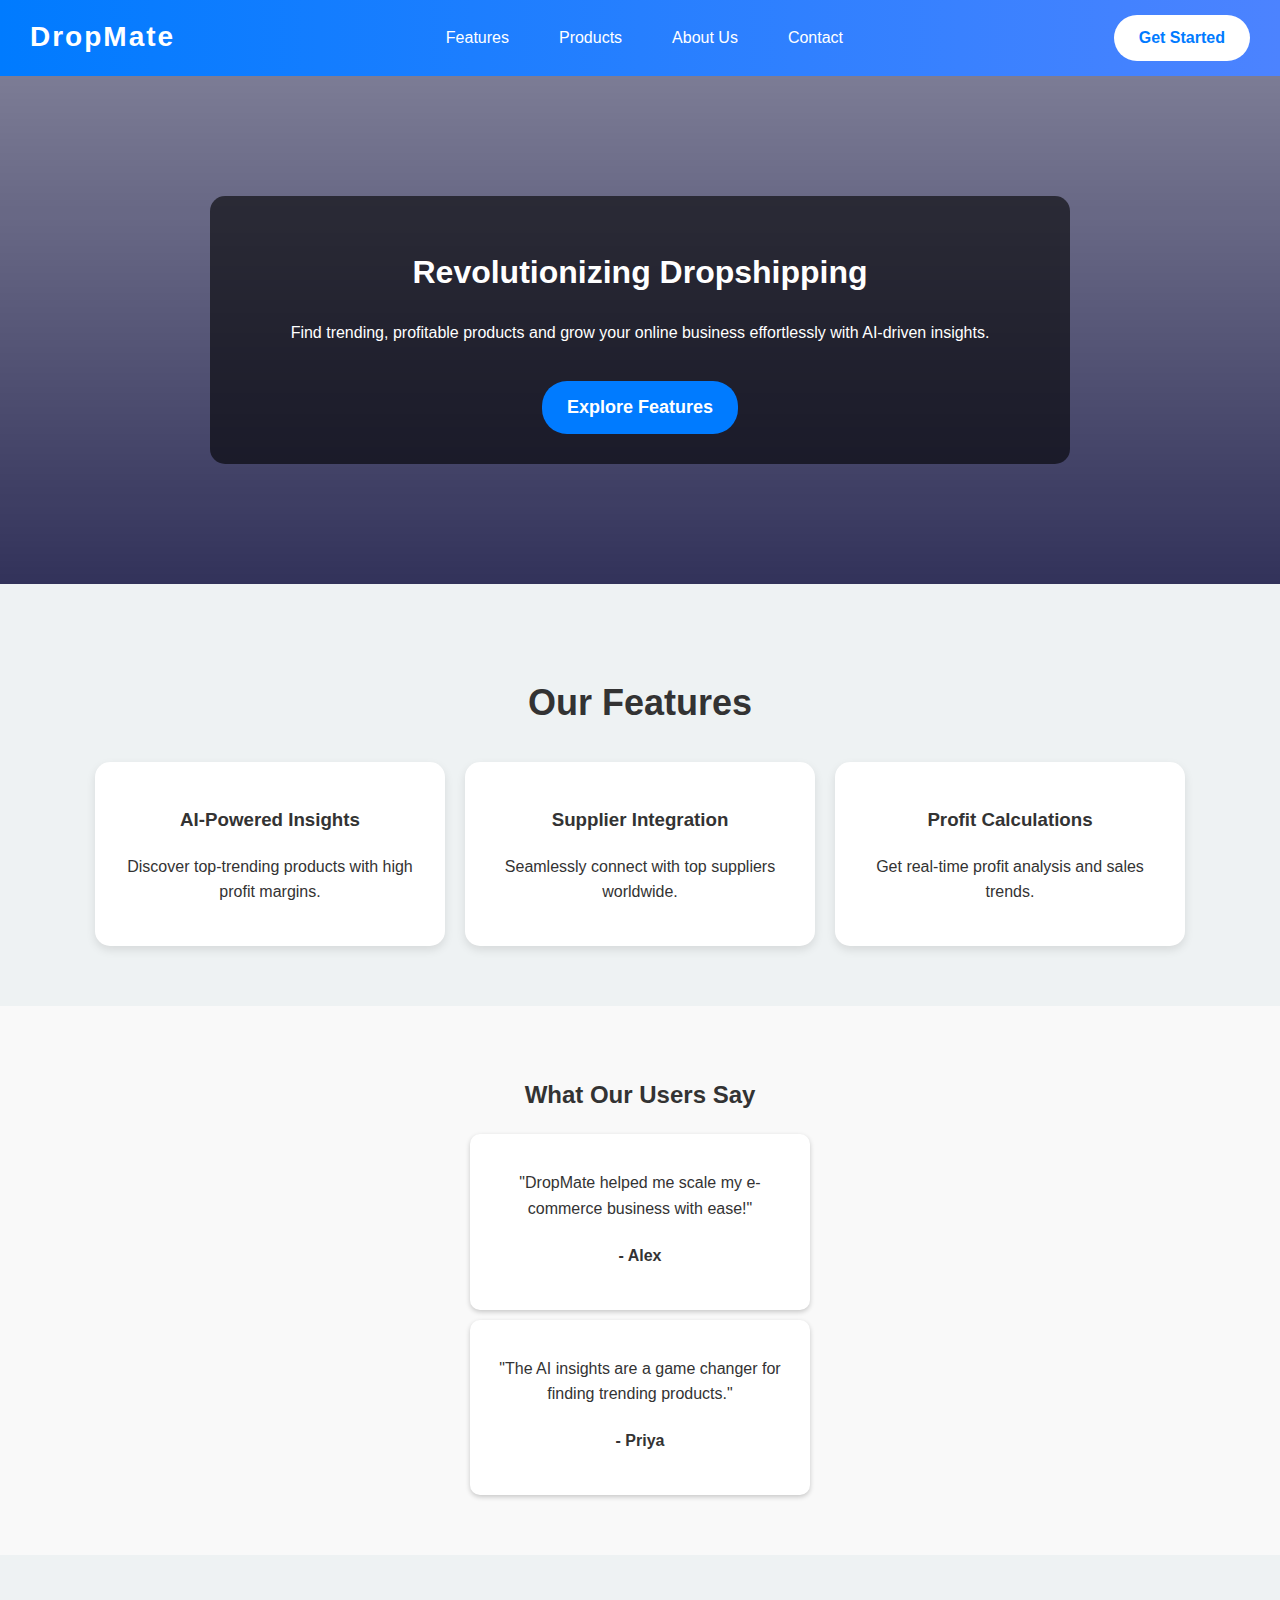
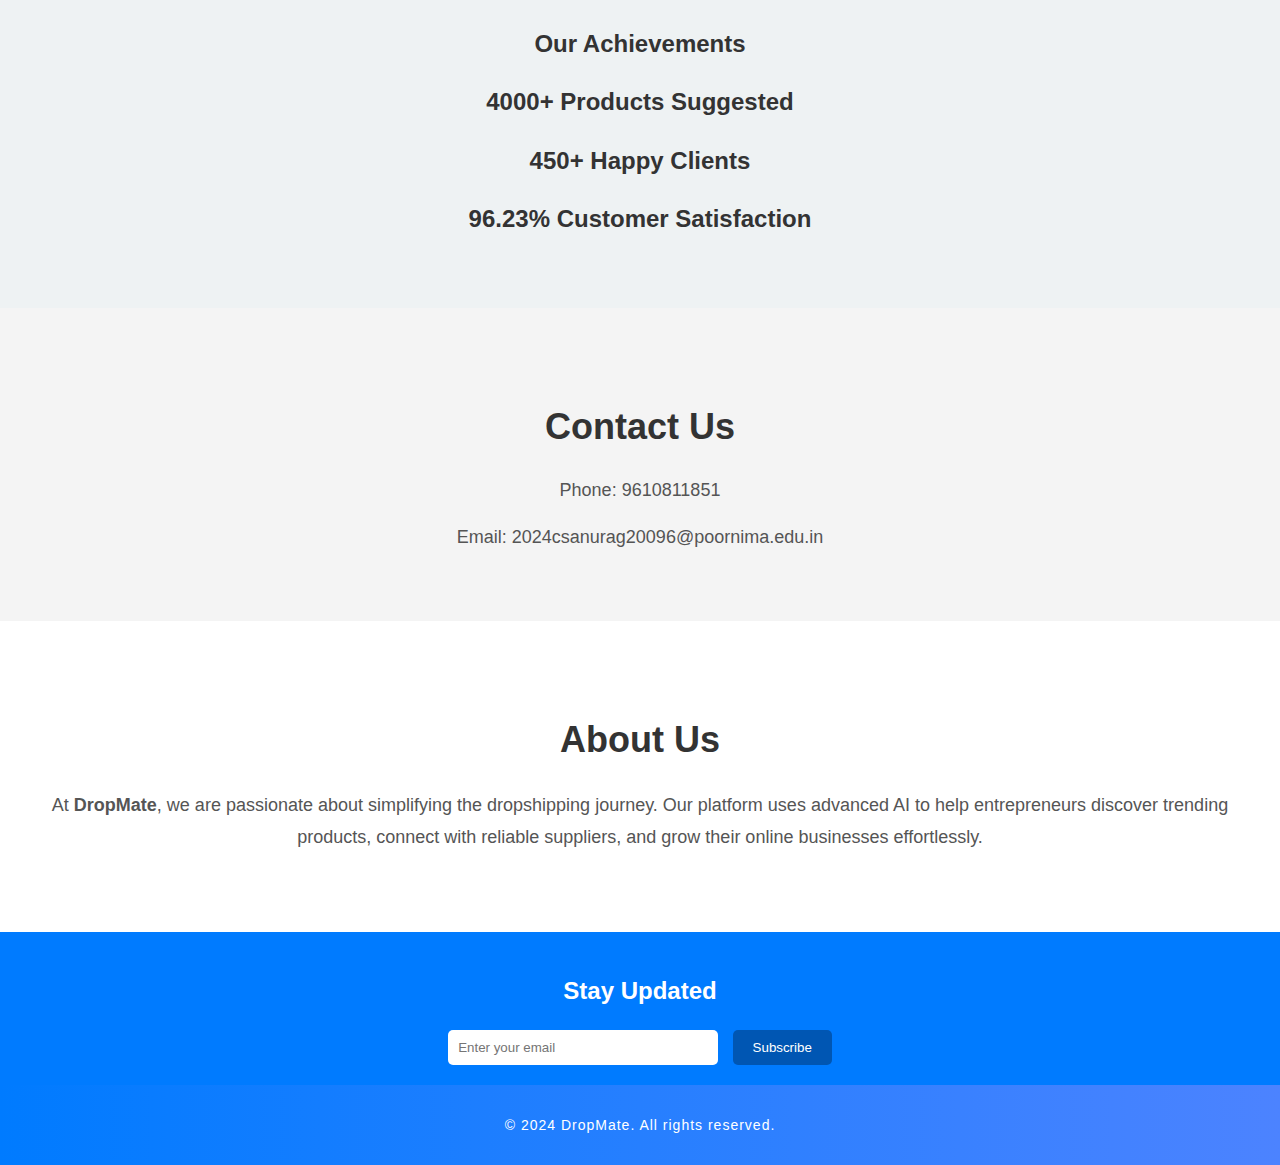
<file: index.html>
<!DOCTYPE html>
<html >
<head>
    <meta charset="UTF-8">
    <meta name="viewport" content="width=device-width, initial-scale=1.0">
    <title>DropMate</title>
    <link rel="stylesheet" href="styles.css">
    <link rel="1.html">
    <style>
        html {
            scroll-behavior: smooth;
        }

        body {
            margin: 0;
            font-family: Arial, sans-serif;
        }

        .testimonials {
            background-color: #f9f9f9;
            padding: 50px 20px;
            text-align: center;
        }

        .testimonial-card {
            background: white;
            border-radius: 10px;
            padding: 20px;
            margin: 10px auto;
            max-width: 300px;
            box-shadow: 0 2px 5px rgba(0, 0, 0, 0.2);
        }

        .newsletter {
            background-color: #007BFF;
            color: white;
            text-align: center;
            padding: 20px;
        }

        .newsletter input {
            padding: 10px;
            width: 250px;
            margin-right: 10px;
            border-radius: 5px;
            border: none;
        }

        .newsletter button {
            padding: 10px 20px;
            background: #0056b3;
            color: white;
            border: none;
            border-radius: 5px;
        }

        .back-to-top {
            position: fixed;
            bottom: 20px;
            right: 20px;
            background: #007BFF;
            color: white;
            border: none;
            border-radius: 50%;
            width: 50px;
            height: 50px;
            display: flex;
            align-items: center;
            justify-content: center;
            font-size: 18px;
            cursor: pointer;
            display: none;
        }

        .stats {
            background-color: #eef2f3;
            padding: 50px 20px;
            text-align: center;
        }

        .stats .stat {
            font-size: 24px;
            font-weight: bold;
            margin: 20px 0;
        }
    </style>
</head>
<body>
    <header class="navbar">
        <div class="logo">DropMate</div>
        <nav>
            <ul class="nav-links">
                <li><a href="#features">Features</a></li>
                <li><a href="productlist.html">Products</a></li>
                <li><a href="#about-us">About Us</a></li>
                <li><a href="#contact">Contact</a></li>
            </ul>
        </nav>
        <a href="login.html" class="btn" id="get-started">Get Started</a>
    </header>

    <section class="hero">
        <div class="hero-content">
            <h1>Revolutionizing Dropshipping</h1>
            <p>Find trending, profitable products and grow your online business effortlessly with AI-driven insights.</p>
            <a href="#features" class="cta-btn">Explore Features</a>
        </div>
    </section>

    <section id="features" class="features">
        <h2>Our Features</h2>
        <div class="feature-cards">
            <div class="card">
                <h3>AI-Powered Insights</h3>
                <p>Discover top-trending products with high profit margins.</p>
            </div>
            <div class="card">
                <h3>Supplier Integration</h3>
                <p>Seamlessly connect with top suppliers worldwide.</p>
            </div>
            <div class="card">
                <h3>Profit Calculations</h3>
                <p>Get real-time profit analysis and sales trends.</p>
            </div>
        </div>
    </section>

    <!-- Testimonials Section -->
    <section class="testimonials">
        <h2>What Our Users Say</h2>
        <div class="testimonial-card">
            <p>"DropMate helped me scale my e-commerce business with ease!"</p>
            <h4>- Alex</h4>
        </div>
        <div class="testimonial-card">
            <p>"The AI insights are a game changer for finding trending products."</p>
            <h4>- Priya</h4>
        </div>
    </section>

    <!-- Stats Section -->
    <section class="stats">
        <h2>Our Achievements</h2>
        <div class="stat">4000+ Products Suggested</div>
        <div class="stat">450+ Happy Clients</div>
        <div class="stat">96.23% Customer Satisfaction</div>
    </section>

    <section id="contact" class="contact-section">
        <h2>Contact Us</h2>
        <p>Phone: 9610811851</p>
        <p>Email: 2024csanurag20096@poornima.edu.in</p>
    </section>

    <section id="about-us" class="about-us-section">
        <h2>About Us</h2>
        <p>
            At <strong>DropMate</strong>, we are passionate about simplifying the dropshipping journey. Our platform uses advanced AI to help entrepreneurs discover trending products, connect with reliable suppliers, and grow their online businesses effortlessly.
        </p>
    </section>

    <!-- Newsletter Section -->
    <section class="newsletter">
        <h2>Stay Updated</h2>
        <input type="email" placeholder="Enter your email" />
        <button>Subscribe</button>
    </section>

    <footer class="footer">
        <p>&copy; 2024 DropMate. All rights reserved.</p>
    </footer>

    <button class="back-to-top" onclick="scrollToTop()">↑</button>

    <script>
        // Smooth scroll ke liye
        document.querySelectorAll('a[href^="#"]').forEach(anchor => {
            anchor.addEventListener('click', function (e) {
                e.preventDefault();
                const target = document.querySelector(this.getAttribute('href'));
                target.scrollIntoView({
                    behavior: 'smooth',
                    block: 'start',
                });
            });
        });

        // niche se uper Button
        const backToTop = document.querySelector('.back-to-top');
        window.addEventListener('scroll', () => {
            if (window.scrollY > 300) {
                backToTop.style.display = 'flex';
            } else {
                backToTop.style.display = 'none';
            }
        });

        function scrollToTop() {
            window.scrollTo({
                top: 0,
                behavior: 'smooth',
            });
        }
    </script>
</body>
</html>
</file>
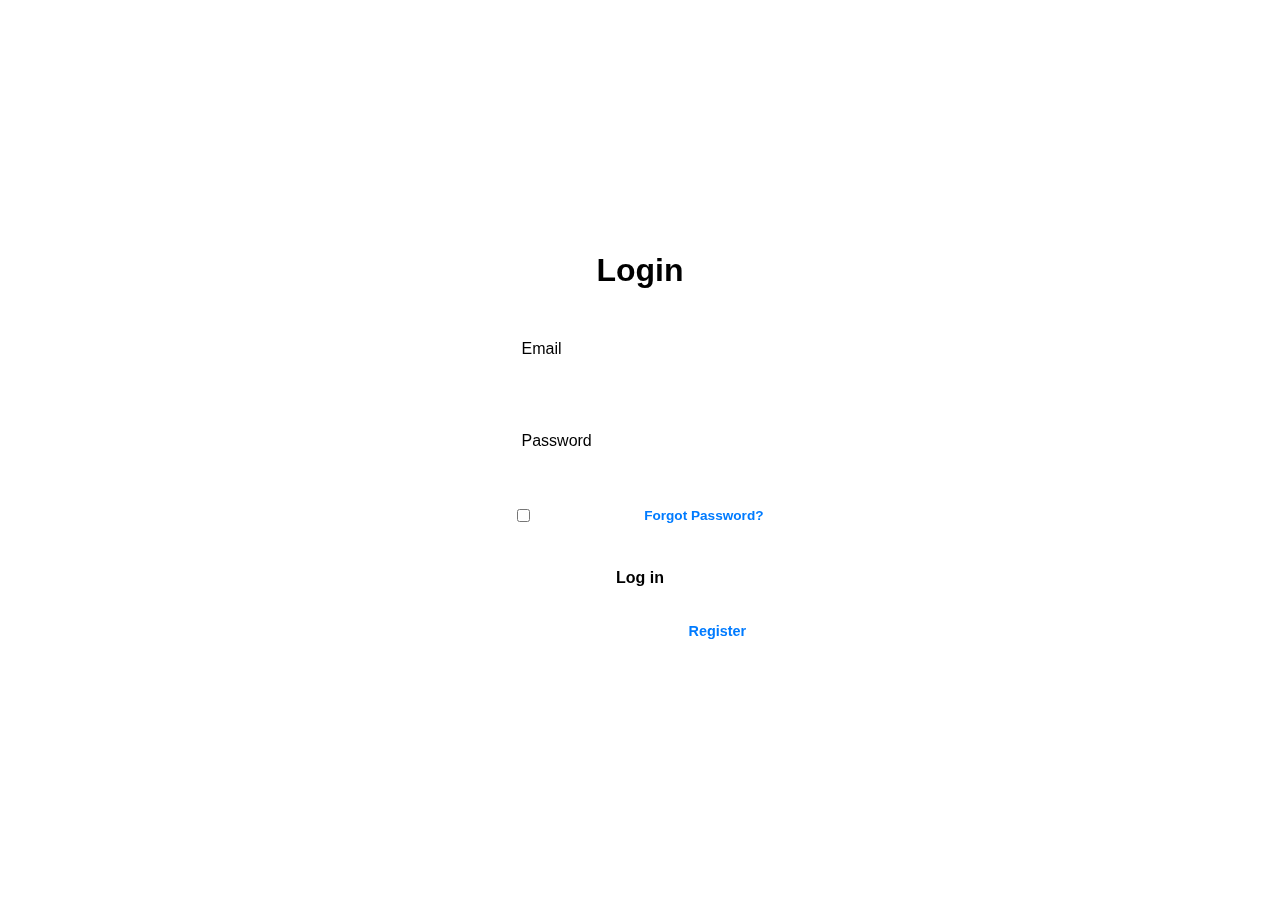
<file: login.html>
<!DOCTYPE html>
<html lang="en">
<head>
    <meta charset="UTF-8">
    <meta name="viewport" content="width=device-width, initial-scale=1.0">
    <title>Login - DropMate</title>
    <link rel="stylesheet" href="login.css">
    <script>
        function handleLogin(event) {
            event.preventDefault(); 
            window.location.href = 'index.html';  
        }
    </script>
</head>
<body background="https://c.wallhere.com/photos/8b/63/anime_landscape_torii_sun_rays_forest_Asian_architecture_steps_trees-159308.jpg!d">

    <section>
        <form id="loginForm" onsubmit="handleLogin(event)">
            <h1>Login</h1>
            <div class="inputbox">
                <ion-icon name="mail-outline"></ion-icon>
                <input type="email" id="email" placeholder=" " required>
                <label>Email</label>
            </div>            
            <div class="inputbox">
                <ion-icon name="lock-closed-outline"></ion-icon>
                <input type="password" id="password" placeholder=" " required>
                <label>Password</label>
            </div>
            <div class="forget">
                <label>
                    <input type="checkbox"> Remember Me
                </label>
                <a href="#">Forgot Password?</a>
            </div>
            <button type="submit">Log in</button>
            <div class="register">
                <p>Don't have an account? <a href="register.html">Register</a></p>
            </div>
        </form>
    </section>

</body>
</html>
</file>
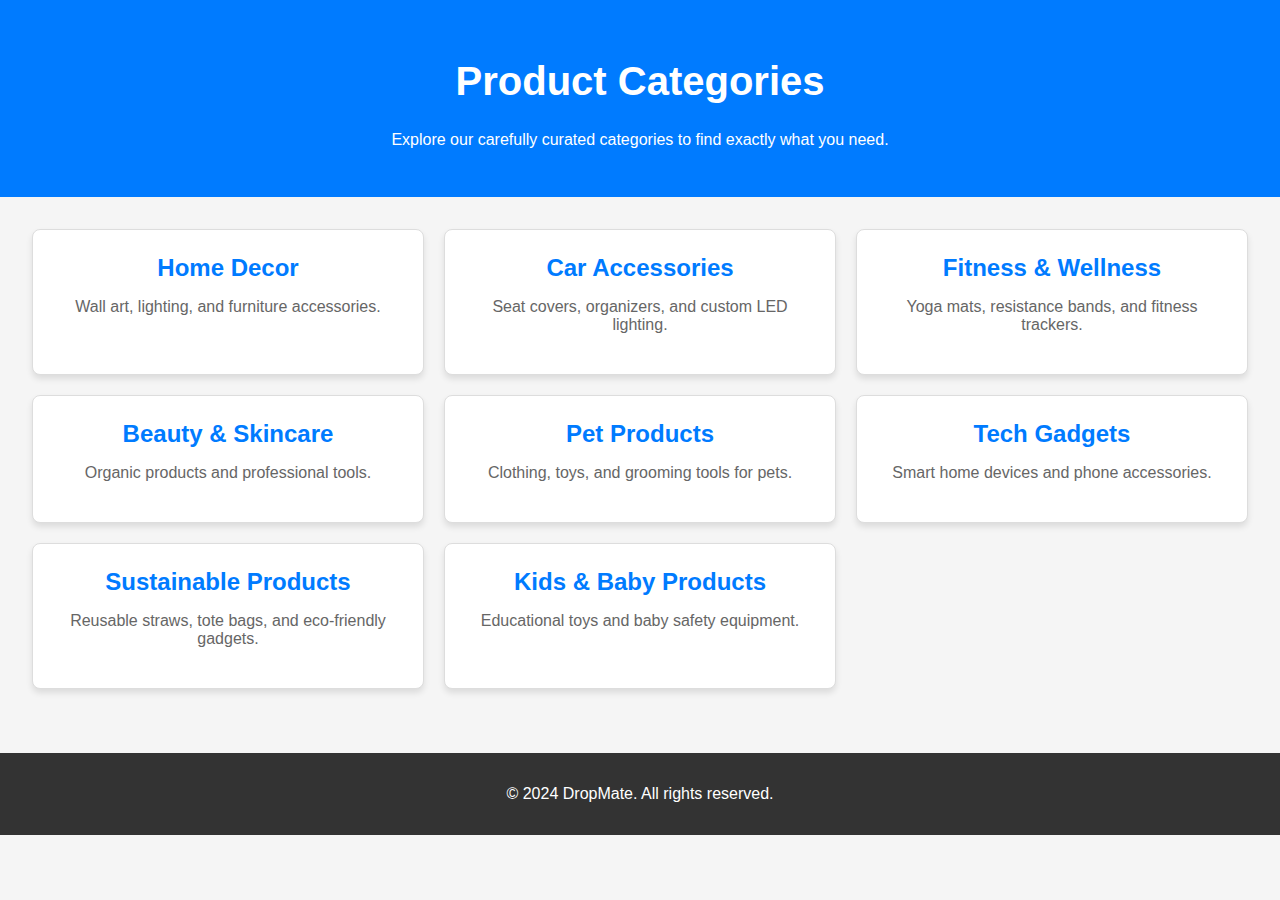
<file: productlist.html>
<!DOCTYPE html>
<html>
<head>
    <meta charset="UTF-8">
    <meta name="viewport" content="width=device-width, initial-scale=1.0">
    <title>Products - DropMate</title>
    <link rel="stylesheet" href="productlist.css">
</head>
<body>
    <header>
        <h1>Product Categories</h1>
        <p>Explore our carefully curated categories to find exactly what you need.</p>
    </header>
    <main class="product-grid">
        <div class="product-card">
            <a href="products.html" class="btn1" id="home-decor">Home Decor</a>
            <p>Wall art, lighting, and furniture accessories.</p>
            
        </div>
        <div class="product-card">
            <a href="products1.html" class="btn1" id="car accessories">Car Accessories</a>
            <p>Seat covers, organizers, and custom LED lighting.</p>
        </div>
        <div class="product-card">
            <a href="products2.html" class="btn1" id="Fitness & Wellness">Fitness & Wellness</a>
            <p>Yoga mats, resistance bands, and fitness trackers.</p>
        </div>
        <div class="product-card">
            <a href="products3.html" class="btn1" id="Beauty & Skincare">Beauty & Skincare</a>
            <p>Organic products and professional tools.</p>
        </div>
        <div class="product-card">
            <a href="products4.html" class="btn1" id="Pet Products">Pet Products</a>
            <p>Clothing, toys, and grooming tools for pets.</p>
        </div>
        <div class="product-card">
            <a href="products5.html" class="btn1" id="Tech Gadgets">Tech Gadgets</a>
             <p>Smart home devices and phone accessories.</p>
        </div>
        <div class="product-card">
            <a href="products6.html" class="btn1" id="Sustainable Products">Sustainable Products</a>
            <p>Reusable straws, tote bags, and eco-friendly gadgets.</p>
        </div>
        <div class="product-card">
            <a href="products7.html" class="btn1" id="Kids & Baby Products">Kids & Baby Products</a>
            <p>Educational toys and baby safety equipment.</p>
    </main>
    <footer>
        <p>&copy; 2024 DropMate. All rights reserved.</p>
    </footer>
</body>
</html>
</file>
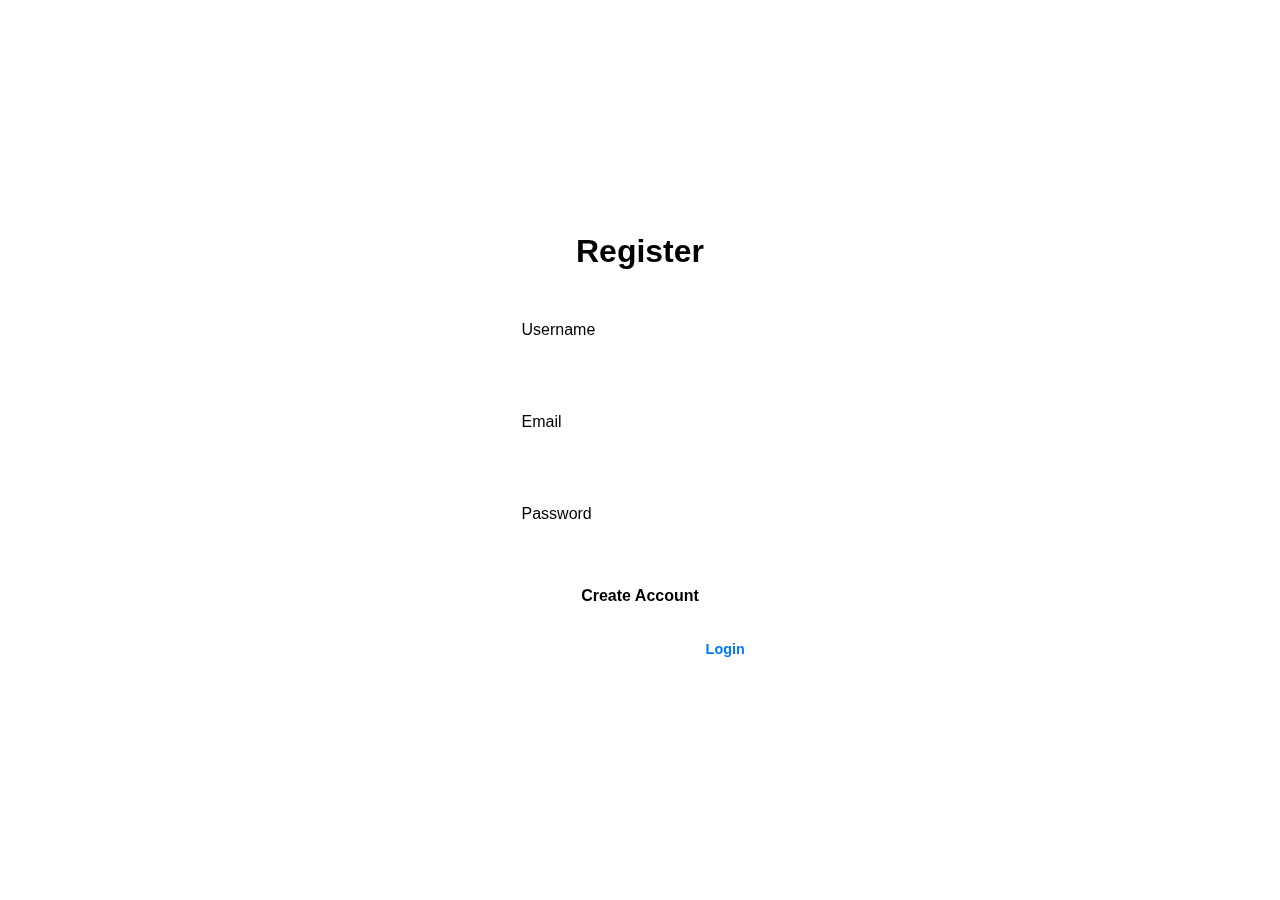
<file: register.html>
<!DOCTYPE html>
<html >
<head>
    <meta charset="UTF-8">
    <meta name="viewport" content="width=device-width, initial-scale=1.0">
    <title>Register - DropMate</title>
    <link rel="stylesheet" href="login.css">
</head>
<body background="https://c.wallhere.com/photos/8b/63/anime_landscape_torii_sun_rays_forest_Asian_architecture_steps_trees-159308.jpg!d">

    <section>
        <form>
            <h1>Register</h1>
            <div class="inputbox">
                <ion-icon name="person-outline"></ion-icon>
                <input type="text" placeholder=" " required>
                <label>Username</label>
            </div>
            <div class="inputbox">
                <ion-icon name="mail-outline"></ion-icon>
                <input type="email" placeholder=" " required>
                <label>Email</label>
            </div>            
            <div class="inputbox">
                <ion-icon name="lock-closed-outline"></ion-icon>
                <input type="password" placeholder=" " required>
                <label>Password</label>
            </div>
            <button>Create Account</button>
            <div class="register">
                <p>Already have an account? <a href="index.html">Login</a></p>
            </div>
        </form>
    </section>
</body>
</html>

<script>
    document.querySelector('from').addEventListener('submit', function(event) {
        event.prevenDefault();
        const email =  document.querySelector('input[type="email"]').value;
        const password =document.querySelector('input[type="password"]').value;

        fetch('http://localhost:3000/register',
            {
                method: 'POST',
                headers: {
                    'Content-Type':'application/json'
                },
                body:JSON.stringify({ email, password})
                })
                .then(response => response.json())
                .then(data => alert(data.message))
                .catch(error => alert('Error: ' + error));
            });
</script>
</file>
<file: styles.css>
/* Styles ke liye */
body {
    margin: 0;
    font-family: 'Poppins', sans-serif;
    color: #333;
    line-height: 1.6;
    background-color: #f9f9f9;
}

h1, h2, h3 {
    font-family: 'Poppins', sans-serif;
    font-weight: bold;
}

a {
    text-decoration: none;
    color: inherit;
}

ul {
    list-style-type: none;
    padding: 0;
    margin: 0;
}

.navbar {
    display: flex;
    justify-content: space-between;
    align-items: center;
    background: linear-gradient(90deg, #007BFF, #4c83ff);
    padding: 15px 30px;
    color: white;
    position: sticky;
    top: 0;
    z-index: 1000;
}

.navbar .logo {
    font-size: 28px;
    font-weight: bold;
    letter-spacing: 2px;
}

.nav-links {
    display: flex;
    gap: 20px;
}

.nav-links a {
    color: white;
    font-size: 16px;
    padding: 8px 15px;
    border-radius: 20px;
    transition: background-color 0.3s ease;
}

.nav-links a:hover {
    background-color: #0056b3;
}

#get-started {
    background-color: #fff;
    color: #007BFF;
    padding: 10px 25px;
    border-radius: 25px;
    font-weight: bold;
    transition: background-color 0.3s ease, color 0.3s ease;
}

#get-started:hover {
    background-color: #0056b3;
    color: white;
}

.hero {
    background: linear-gradient(rgba(0, 0, 50, 0.5), rgba(0, 0, 50, 0.8)), url('https://www.betterup.com/hs-fs/hubfs/man-explaining-something-with-his-hands-how-to-be-more-persuasive.jpg?width=964&name=man-explaining-something-with-his-hands-how-to-be-more-persuasive.jpg') no-repeat center center/cover;
    color: white;
    text-align: center;
    padding: 120px 20px;
}

.hero-content {
    max-width: 800px;
    margin: 0 auto;
    background: rgba(0, 0, 0, 0.6);
    padding: 30px;
    border-radius: 15px;
}

.cta-btn {
    background-color: #007BFF;
    color: white;
    padding: 12px 25px;
    margin-top: 20px;
    display: inline-block;
    border-radius: 25px;
    font-size: 18px;
    font-weight: bold;
    transition: background-color 0.3s ease;
}

.cta-btn:hover {
    background-color: #0056b3;
}

/* features Section */
.features {
    background: #eef2f3;
    padding: 60px 20px;
    text-align: center;
}

.features h2 {
    font-size: 36px;
    margin-bottom: 30px;
}

.feature-cards {
    display: flex;
    flex-wrap: wrap;
    gap: 20px;
    justify-content: center;
}

.card {
    background: white;
    border-radius: 15px;
    box-shadow: 0 4px 10px rgba(0, 0, 0, 0.1);
    padding: 25px;
    width: 300px;
    text-align: center;
    transition: transform 0.3s ease, box-shadow 0.3s ease;
}

.card:hover {
    transform: translateY(-10px);
    box-shadow: 0 8px 20px rgba(0, 0, 0, 0.2);
}

/* contact Section */
.contact-section {
    padding: 60px 20px;
    text-align: center;
    background: #f4f4f4;
}

.contact-section h2 {
    font-size: 36px;
    margin-bottom: 20px;
}

.contact-section p {
    font-size: 18px;
    margin-bottom: 10px;
    color: #555;
}

/* About Us ke lite */
.about-us-section {
    padding: 60px 20px;
    background: #ffffff;
    text-align: center;
}

.about-us-section h2 {
    font-size: 36px;
    margin-bottom: 20px;
}

.about-us-section p {
    font-size: 18px;
    line-height: 1.8;
    color: #555;
}

/* Footer */
.footer {
    background: linear-gradient(90deg, #007BFF, #4c83ff);
    color: white;
    text-align: center;
    padding: 15px 0;
    font-size: 14px;
    letter-spacing: 1px;
}

/* arrow uper point karta huya */
.back-to-top {
    position: fixed;
    bottom: 20px;
    right: 20px;
    background: #007BFF;
    color: white;
    border: none;
    border-radius: 50%;
    width: 50px;
    height: 50px;
    display: flex;
    align-items: center;
    justify-content: center;
    font-size: 20px;
    cursor: pointer;
    box-shadow: 0 4px 8px rgba(0, 0, 0, 0.2);
    display: none;
}

.back-to-top:hover {
    background: #0056b3;
}
</file>
<file: login.css>
* {
    margin: 0;
    padding: 0;
    box-sizing: border-box;
    font-family: 'Poppins', sans-serif;
}

body {
    display: flex;
    align-items: center;
    justify-content: center;
    min-height: 100vh;
    background-repeat: no-repeat;
    background-position: center;
    background-size: cover;
}

section {
    position: relative;
    max-width: 400px;
    background-color: rgba(255, 255, 255, 0.1);
    border: 2px solid rgba(255, 255, 255, 0.5);
    border-radius: 20px;
    backdrop-filter: blur(10px);
    display: flex;
    justify-content: center;
    align-items: center;
    padding: 2rem 3rem;
}

h1 {
    font-size: 2rem;
    color: rgb(0, 0, 0);
    text-align: center;
    margin-bottom: 1rem;
}

.inputbox {
    position: relative;
    margin: 30px 0;
    max-width: 310px;
    border-bottom: 2px solid #ffffff;
}

.inputbox label {
    position: absolute;
    top: 50%;
    left: 5px;
    transform: translateY(-50%);
    color: none;
    font-size: 1rem;
    pointer-events: none;
    transition: all 150ms ease-in-out;
}

.inputbox input {
    width: 100%;
    height: 60px;
    background: transparent;
    border: none;
    outline: none;
    font-size: 1rem;
    padding: 0 35px 0 5px;
    color:white;
}

.inputbox input:focus ~ label,
.inputbox input:valid ~ label {
    top: -10px;
    font-size: 0.8rem;
    color: black;
    transition: 200ms ease-in-out;
}

.inputbox ion-icon {
    position: absolute;
    right: 8px;
    color:none;
    font-size: 1.2rem;
    top: 20px;
}

.forget {
    margin: 35px 0;
    font-size: 0.85rem;
    color: #fff;
    display: flex;
    justify-content: space-between;
}

.forget label {
    display: flex;
    align-items: center;
}

.forget label input {
    margin-right: 3px;
}

.forget a {
    color: #007BFF;
    text-decoration: none;
    font-weight: 600;
}

.forget a:hover {
    text-decoration: underline;
}

button {
    width: 100%;
    height: 40px;
    border-radius: 40px;
    background-color: rgb(255, 255,255, 1);
    border: none;
    outline: none;
    cursor: pointer;
    font-size: 1rem;
    font-weight: 600;
    transition: all 0.4s ease;
}

button:hover {
    background-color: rgb(255, 255,255, 0.5);
}

.register {
    font-size: 0.9rem;
    color: #fff;
    text-align: center;
    margin: 25px 0 10px;
}

.register p a {
    text-decoration: none;
    color: #007BFF;
    font-weight: 600;
}

.register p a:hover {
    text-decoration: underline;
}
.inputbox input:not(:placeholder-shown) ~ label {
    top: -10px;
    font-size: 0.8rem;
    color: black;
    transition: 200ms ease-in-out;
}
</file>
<file: productlist.css>
body {
    margin: 0;
    font-family: Arial, sans-serif;
    background-color: #f5f5f5;
    color: #333;
    
}

header {
    text-align: center;
    padding: 2rem 1rem;
    background-color: #007BFF;
    color: white;
}

header h1 {
    font-size: 2.5rem;
}

header p {
    font-size: 1rem;
    margin-top: 0.5rem;
}

.product-grid {
    display: grid;
    grid-template-columns: repeat(auto-fit, minmax(300px, 1fr));
    gap: 20px;
    padding: 2rem;
}

.product-card {
    background-color: white;
    border: 1px solid #ddd;
    border-radius: 8px;
    box-shadow: 0 4px 6px rgba(0, 0, 0, 0.1);
    padding: 1.5rem;
    text-align: center;
    transition: transform 0.3s ease, box-shadow 0.3s ease;
}

.product-card:hover {
    transform: translateY(-5px);
    box-shadow: 0 8px 15px rgba(0, 0, 0, 0.15);
    cursor: pointer;
}

.product-card h2 {
    font-size: 1.5rem;
    color: #007BFF;
    margin-bottom: 0.5rem;
}

.product-card p {
    font-size: 1rem;
    color: #666;
}

footer {
    text-align: center;
    padding: 1rem;
    background-color: #333;
    color: white;
    margin-top: 2rem;
}
.btn1{
    font-size: 1.5rem;
    color: #007BFF;
    margin-bottom: 0.5rem;
    text-decoration: none;
    margin-block-start: 0.83em;
    margin-block-end: 0.83em;
    margin-inline-start: 0px;
    margin-inline-end: 0px;
    font-weight: bold;
    unicode-bidi: isolate;

}
</file>
